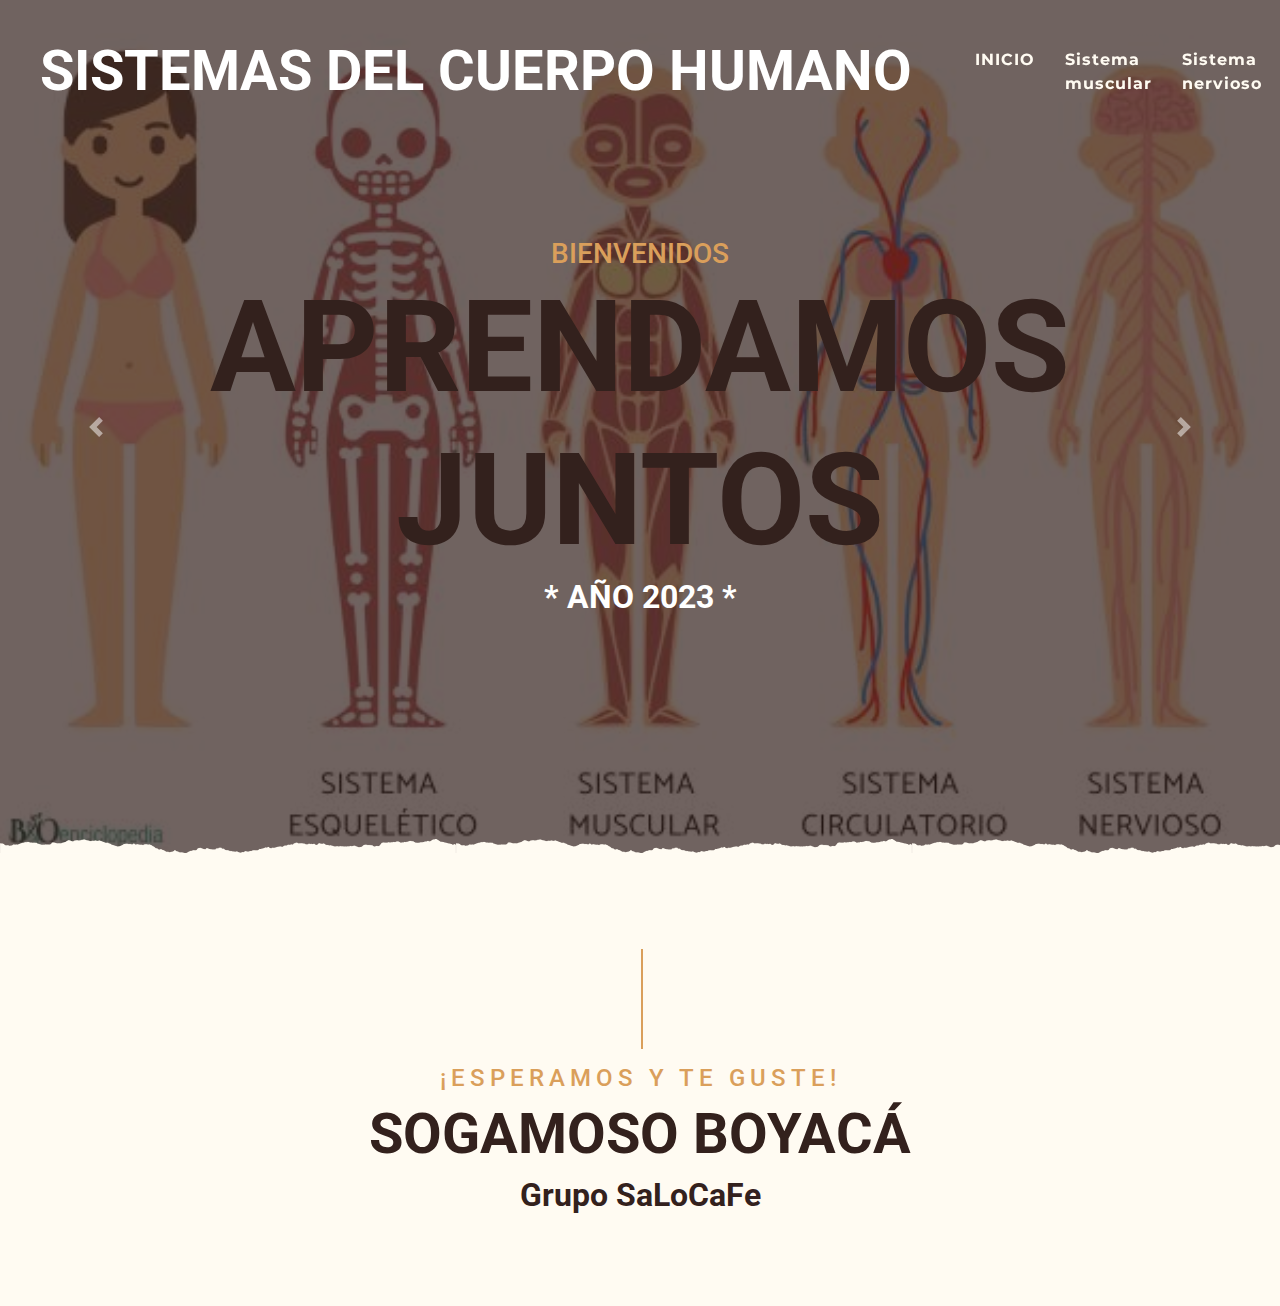
<file: index.html>
<!DOCTYPE html>
<html lang="en">

<head>
    <meta charset="utf-8">
    <title>PROYECTO DE GRADO SALOCAFE</title>
    <meta content="width=device-width, initial-scale=1.0" name="viewport">
    <meta content="Free Website Template" name="keywords">
    <meta content="Free Website Template" name="description">

    <!-- Favicon -->
    <link href="img/favicon.ico" rel="icon">

    <!-- Google Font -->
    <link rel="preconnect" href="https://fonts.gstatic.com">
    <link href="https://fonts.googleapis.com/css2?family=Montserrat:wght@200;400&family=Roboto:wght@400;500;700&display=swap" rel="stylesheet"> 

    <!-- Font Awesome -->
    <link href="https://cdnjs.cloudflare.com/ajax/libs/font-awesome/5.10.0/css/all.min.css" rel="stylesheet">

    <!-- Libraries Stylesheet -->
    <link href="lib/owlcarousel/assets/owl.carousel.min.css" rel="stylesheet">
    <link href="lib/tempusdominus/css/tempusdominus-bootstrap-4.min.css" rel="stylesheet" />

    <!-- Customized Bootstrap Stylesheet -->
    <link href="css/style.min.css" rel="stylesheet">
</head>

<body>
    <!-- Navbar Start -->
    <div class="container-fluid p-0 nav-bar">
        <nav class="navbar navbar-expand-lg bg-none navbar-dark py-3">
            <a href="index.html" class="navbar-brand px-lg-4 m-0">
                <h1 class="m-0 display-4 text-uppercase text-white">SISTEMAS DEL CUERPO HUMANO </h1>
            </a>
            <button type="button" class="navbar-toggler" data-toggle="collapse" data-target="#navbarCollapse">
                <span class="navbar-toggler-icon"></span>
            </button>
            <div class="collapse navbar-collapse justify-content-between" id="navbarCollapse">
                <div class="navbar-nav ml-auto p-4">
                    <a href="index.html" class="nav-item nav-link">INICIO</a>
                    <a href="muscular.html" class="nav-item nav-link">Sistema muscular</a>
                    <a href="nervioso.html" class="nav-item nav-link">Sistema nervioso  </a>
                    <a href="digestivo.html" class="nav-item nav-link ">sistema digestivo</a>
                    <a href="circulatorio.html" class="nav-item nav-link">Sistema circulatorio  </a>
                    <a href="respiratorio.html" class="nav-item nav-link ">sistema respiratorio</a>
                   
                        </div>
                    </div>
                    <a href="integrantes.html" class="nav-item nav-link">Integrantes</a>
                </div>
            </div>
        </nav>
    </div>
    <!-- Navbar End -->

    <!-- Carousel Start -->
    <div class="container-fluid p-0 mb-5">
        <div id="blog-carousel" class="carousel slide overlay-bottom" data-ride="carousel">
            <div class="carousel-inner">
                <div class="carousel-item active">
                    <img class="w-100" src="img/tipos_de_sistemas_del_cuerpo_humano_813_1_600.jpg" alt="Image">
                    <div class="carousel-caption d-flex flex-column align-items-center justify-content-center">
                        <h3 class="text-primary font-weight-medium m-0">BIENVENIDOS </h3>
                                              
                        <h1 class="display-1 text-black m-0">APRENDAMOS JUNTOS </h1>
                        <h2 class="text-white m-0">* AÑO 2023 *</h2>
                    </div>
                </div>
                <div class="carousel-item">
                    <img class="w-100" src="img/SISTEMAS.jpg" alt="Image">
                    <div class="carousel-caption d-flex flex-column align-items-center justify-content-center">
                        <h3 class="text-primary font-weight-medium m-0">BIENVENIDOS </h3>
                        
                        <h1 class="display-1 text-center m-0"> <color: black;> APRENDAMOS JUNTOS     </h1>
                    
                       
                        <h2 class="text-white m-0">* AÑO 2023 *</h2>
                    </div>
                </div>
            </div>
            <a class="carousel-control-prev" href="#blog-carousel" data-slide="prev">
                <span class="carousel-control-prev-icon"></span>
            </a>
            <a class="carousel-control-next" href="#blog-carousel" data-slide="next">
                <span class="carousel-control-next-icon"></span>
            </a>
        </div>
    </div>
    <!-- Carousel End -->


    <!-- About Start -->
    <div class="container-fluid py-5">
        <div class="container">
            <div class="section-title">
                <h4 class="text-primary text-uppercase" style="letter-spacing: 5px;">¡ESPERAMOS Y TE GUSTE!</h4>
                <h1 class="display-4">SOGAMOSO BOYACÁ</h1>
                <h2> Grupo SaLoCaFe</h2>
            </div>
           

</html>
</file>
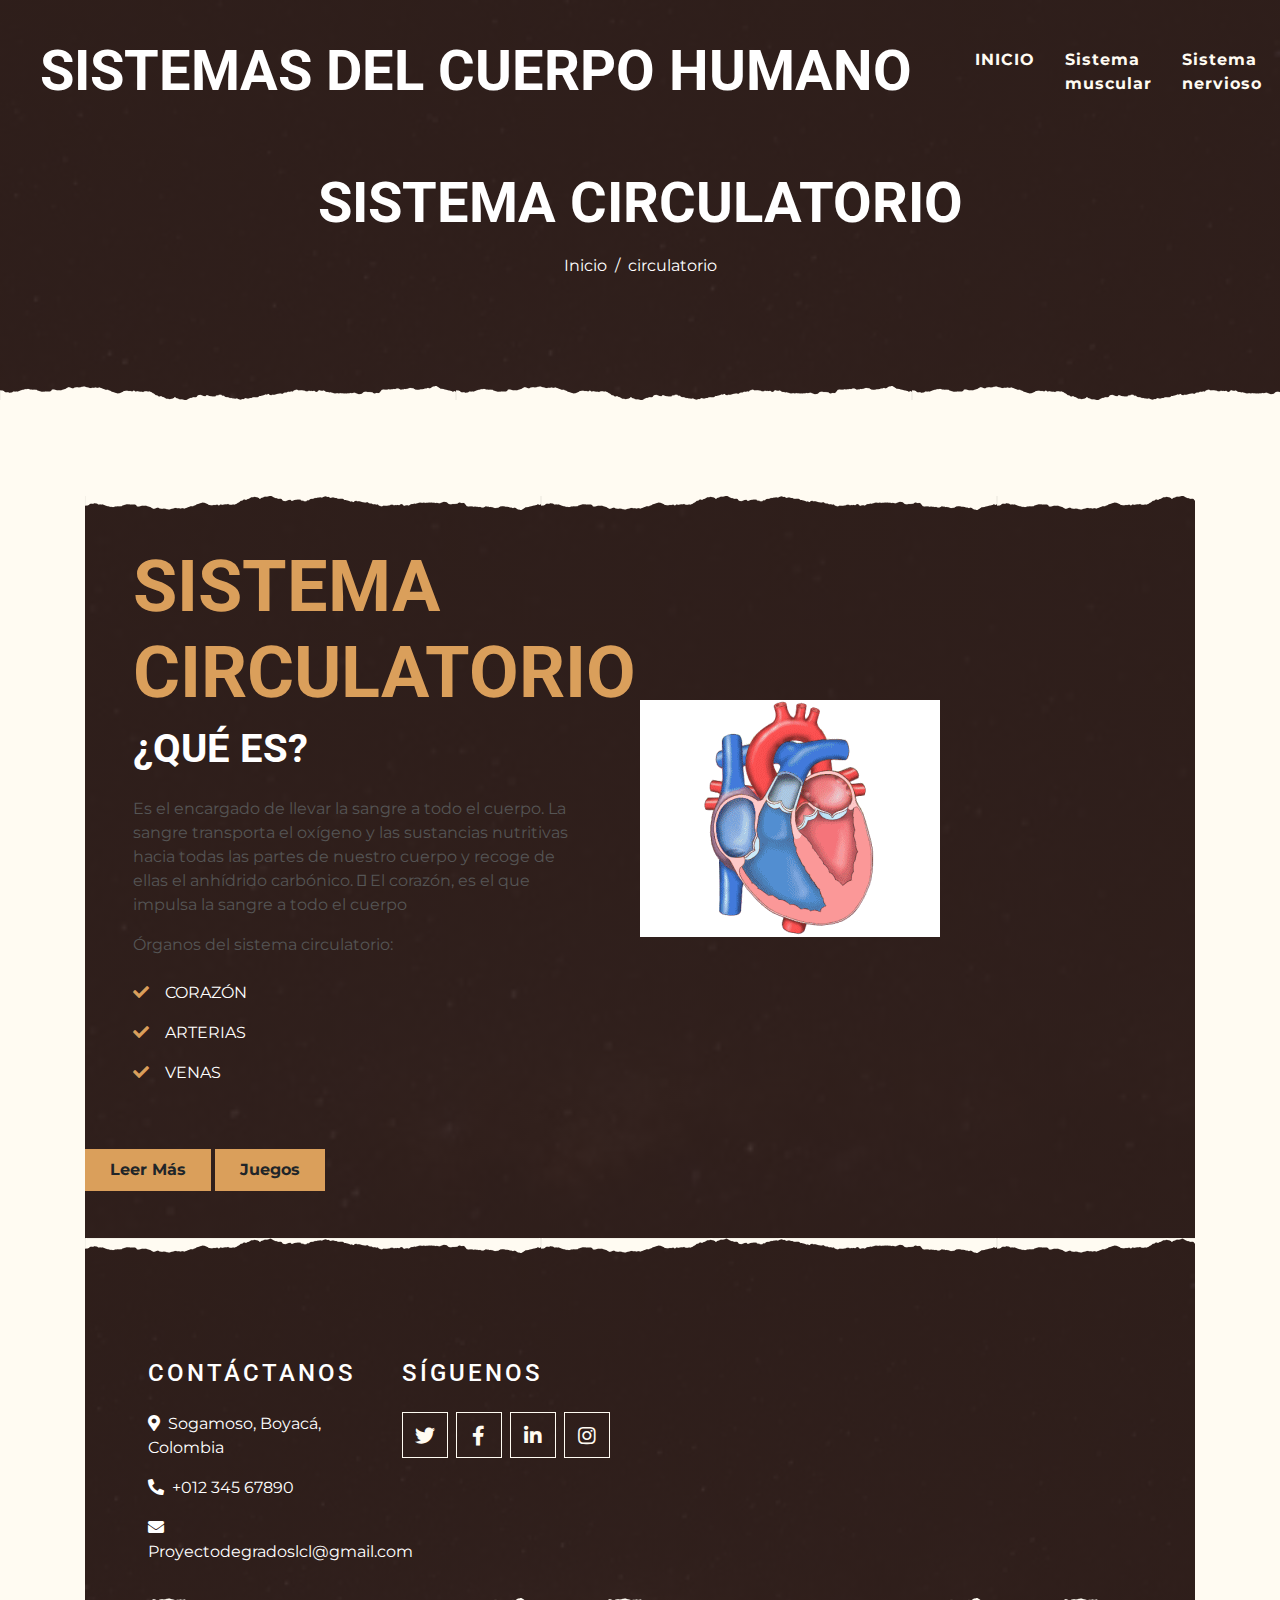
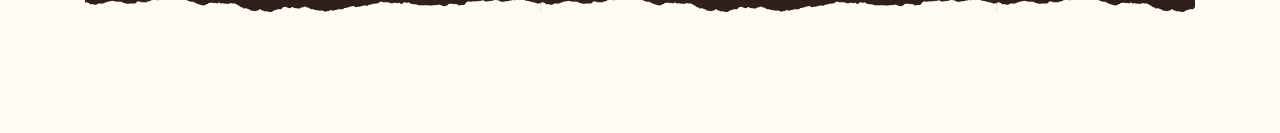
<file: circulatorio.html>
<!DOCTYPE html>
<html lang="en">

<head>
    <meta charset="utf-8">
    <title>proyecto de grado </title>
    <meta content="width=device-width, initial-scale=1.0" name="viewport">
    <meta content="Free Website Template" name="keywords">
    <meta content="Free Website Template" name="description">

    <!-- Favicon -->
    <link href="img/favicon.ico" rel="icon">

    <!-- Google Font -->
    <link rel="preconnect" href="https://fonts.gstatic.com">
    <link href="https://fonts.googleapis.com/css2?family=Montserrat:wght@200;400&family=Roboto:wght@400;500;700&display=swap" rel="stylesheet"> 

    <!-- Font Awesome -->
    <link href="https://cdnjs.cloudflare.com/ajax/libs/font-awesome/5.10.0/css/all.min.css" rel="stylesheet">

    <!-- Libraries Stylesheet -->
    <link href="lib/owlcarousel/assets/owl.carousel.min.css" rel="stylesheet">
    <link href="lib/tempusdominus/css/tempusdominus-bootstrap-4.min.css" rel="stylesheet" />

    <!-- Customized Bootstrap Stylesheet -->
    <link href="css/style.min.css" rel="stylesheet">
</head>

<body>
    <!-- Navbar Start -->
    <div class="container-fluid p-0 nav-bar">
        <nav class="navbar navbar-expand-lg bg-none navbar-dark py-3">
            <a href="index.html" class="navbar-brand px-lg-4 m-0">
                <h1 class="m-0 display-4 text-uppercase text-white">SISTEMAS DEL CUERPO HUMANO</h1>
            </a>
            <button type="button" class="navbar-toggler" data-toggle="collapse" data-target="#navbarCollapse">
                <span class="navbar-toggler-icon"></span>
            </button>
            <div class="collapse navbar-collapse justify-content-between" id="navbarCollapse">
                <div class="navbar-nav ml-auto p-4">
                    <a href="index.html" class="nav-item nav-link">INICIO</a>
                    <a href="muscular.html" class="nav-item nav-link">Sistema muscular</a>
                    <a href="nervioso.html" class="nav-item nav-link">Sistema nervioso  </a>
                    <a href="digestivo.html" class="nav-item nav-link ">sistema digestivo</a>
                    <a href="circulatorio.html" class="nav-item nav-link">Sistema circulatorio  </a>
                    <a href="respiratorio.html" class="nav-item nav-link ">sistema respiratorio</a>
                   
                        </div>
                    </div>
                    <a href="integrantes.html" class="nav-item nav-link">Integrantes</a>
                </div>
            </div>
        </nav>
    </div>
    <!-- Navbar End -->


    <!-- Page Header Start -->
    <div class="container-fluid page-header mb-5 position-relative overlay-bottom">
        <div class="d-flex flex-column align-items-center justify-content-center pt-0 pt-lg-5" style="min-height: 400px">
            <h1 class="display-4 mb-3 mt-0 mt-lg-5 text-white text-uppercase">SISTEMA CIRCULATORIO</h1>
            <div class="d-inline-flex mb-lg-5">
                <p class="m-0 text-white"><a class="text-white" href="">Inicio</a></p>
                <p class="m-0 text-white px-2">/</p>
                <p class="m-0 text-white">circulatorio</p>
            </div>
        </div>
    </div>
    <!-- Page Header End -->


    <!-- Reservation Start -->
    <div class="container-fluid py-5">
        <div class="container">
            <div class="reservation position-relative overlay-top overlay-bottom">
                <div class="row align-items-center">
                    <div class="col-lg-6 my-5 my-lg-0">
                        <div class="p-5">
                            <div class="mb-4">
                                <h1 class="display-3 text-primary">SISTEMA CIRCULATORIO</h1>
                                <h1 class="text-white">¿QUÉ ES?</h1>
                            </div>
                            <p> Es el encargado de llevar la sangre a todo el cuerpo. La sangre transporta el oxígeno y las sustancias nutritivas hacia todas las partes de nuestro cuerpo y recoge de ellas el anhídrido carbónico.  El corazón, es el que impulsa la sangre a todo el cuerpo </p>
                            <p>Órganos del sistema circulatorio:</p>
                            <ul class="list-inline text-white m-0">
                                <li class="py-2"><i class="fa fa-check text-primary mr-3"></i>CORAZÓN</li>
                                <li class="py-2"><i class="fa fa-check text-primary mr-3"></i>ARTERIAS</li>
                                <li class="py-2"><i class="fa fa-check text-primary mr-3"></i>VENAS </li>
                            </ul>
                        </div>
                    </div>
                  
                        <img class="position-relative w-110 h-100 " src="Caren imagenes/circulatorio.gif" style="object-fit: cover;">
                    </div>
                    <a href="https://view.genial.ly/6514d01039878e00116658d9/presentation-sistemas-cuerpo-humano" class="btn btn-primary font-weight-bold py-2 px-4 mt-2">Leer Más</a>
                    <a href="https://wordwall.net/es/resource/60764090" class="btn btn-primary font-weight-bold py-2 px-4 mt-2">Juegos</a>

    <!-- Template Javascript -->
    <script src="js/main.js"></script>
    <div class="container-fluid footer text-white mt-5 pt-5 px-0 position-relative overlay-top">
        <div class="row mx-0 pt-5 px-sm-3 px-lg-5 mt-4">
            <div class="col-lg-3 col-md-6 mb-5">
                <h4 class="text-white text-uppercase mb-4" style="letter-spacing: 3px;">CONTÁCTANOS</h4>
                <p><i class="fa fa-map-marker-alt mr-2"></i>Sogamoso, Boyacá, Colombia</p>
                <p><i class="fa fa-phone-alt mr-2"></i>+012 345 67890</p>
                <p class="m-0"><i class="fa fa-envelope mr-2"></i>Proyectodegradoslcl@gmail.com</p>
            </div>
            <div class="col-lg-3 col-md-6 mb-5">
                <h4 class="text-white text-uppercase mb-4" style="letter-spacing: 3px;">SÍGUENOS</h4>
                <div class="d-flex justify-content-start">
                    <a class="btn btn-lg btn-outline-light btn-lg-square mr-2" href="#"><i class="fab fa-twitter"></i></a>
                    <a class="btn btn-lg btn-outline-light btn-lg-square mr-2" href="#"><i class="fab fa-facebook-f"></i></a>
                    <a class="btn btn-lg btn-outline-light btn-lg-square mr-2" href="#"><i class="fab fa-linkedin-in"></i></a>
                    <a class="btn btn-lg btn-outline-light btn-lg-square" href="#"><i class="fab fa-instagram"></i></a>
                </div>
            </div>
            
                </div>
            </div>
           
                    </div>
                </div>
            </div>
        </div>
        <div class="container-fluid text-center text-white border-top mt-4 py-4 px-sm-3 px-md-5" style="border-color: rgba(256, 256, 256, .1) !important;">
        </div>
    </div>
    <!-- Footer End -->
<!-- Back to Top -->
    <a href="#" class="btn btn-lg btn-primary btn-lg-square back-to-top"><i class="fa fa-angle-double-up"></i></a>


    <!-- JavaScript Libraries -->
    <script src="https://code.jquery.com/jquery-3.4.1.min.js"></script>
    <script src="https://stackpath.bootstrapcdn.com/bootstrap/4.4.1/js/bootstrap.bundle.min.js"></script>
    <script src="lib/easing/easing.min.js"></script>
    <script src="lib/waypoints/waypoints.min.js"></script>
    <script src="lib/owlcarousel/owl.carousel.min.js"></script>
    <script src="lib/tempusdominus/js/moment.min.js"></script>
    <script src="lib/tempusdominus/js/moment-timezone.min.js"></script>
    <script src="lib/tempusdominus/js/tempusdominus-bootstrap-4.min.js"></script>

    <!-- Contact Javascript File -->
    <script src="mail/jqBootstrapValidation.min.js"></script>
    <script src="mail/contact.js"></script>

    <!-- Template Javascript -->
    <script src="js/main.js"></script>


</body>

</html>
</file>
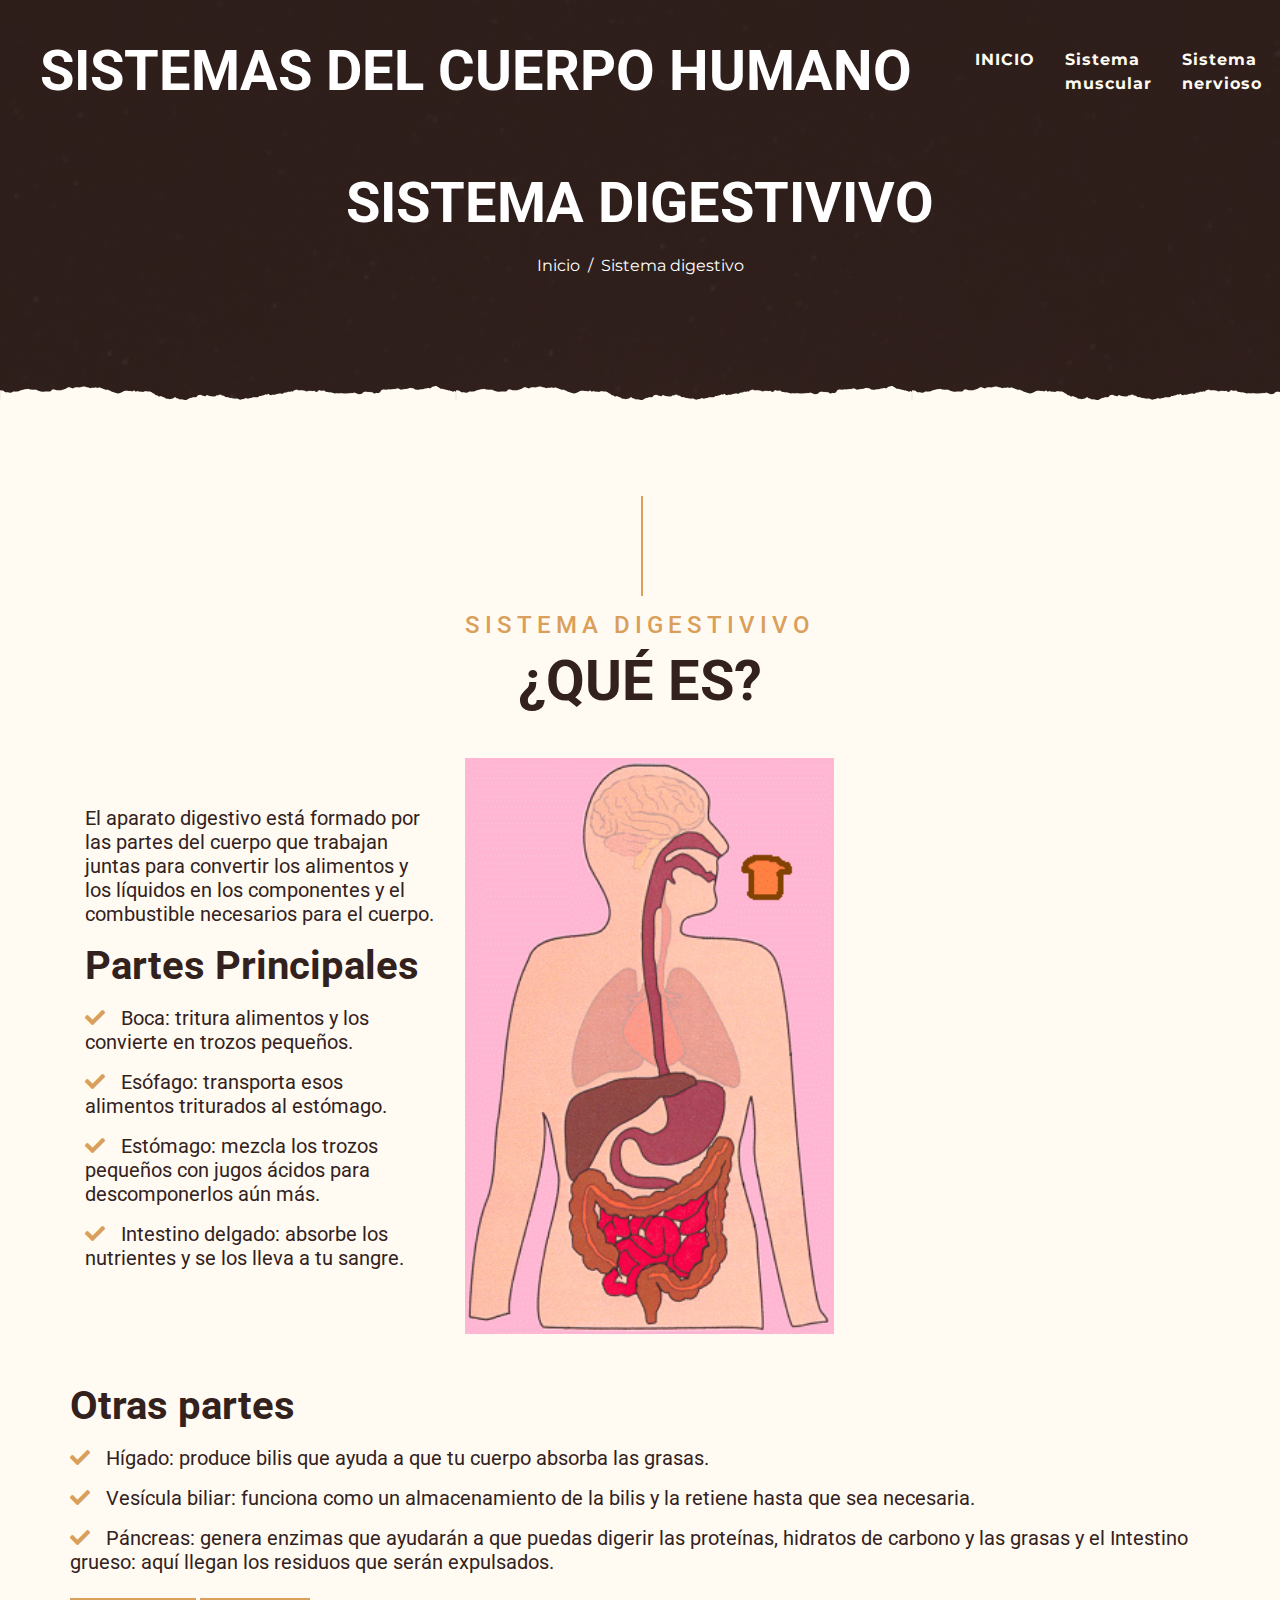
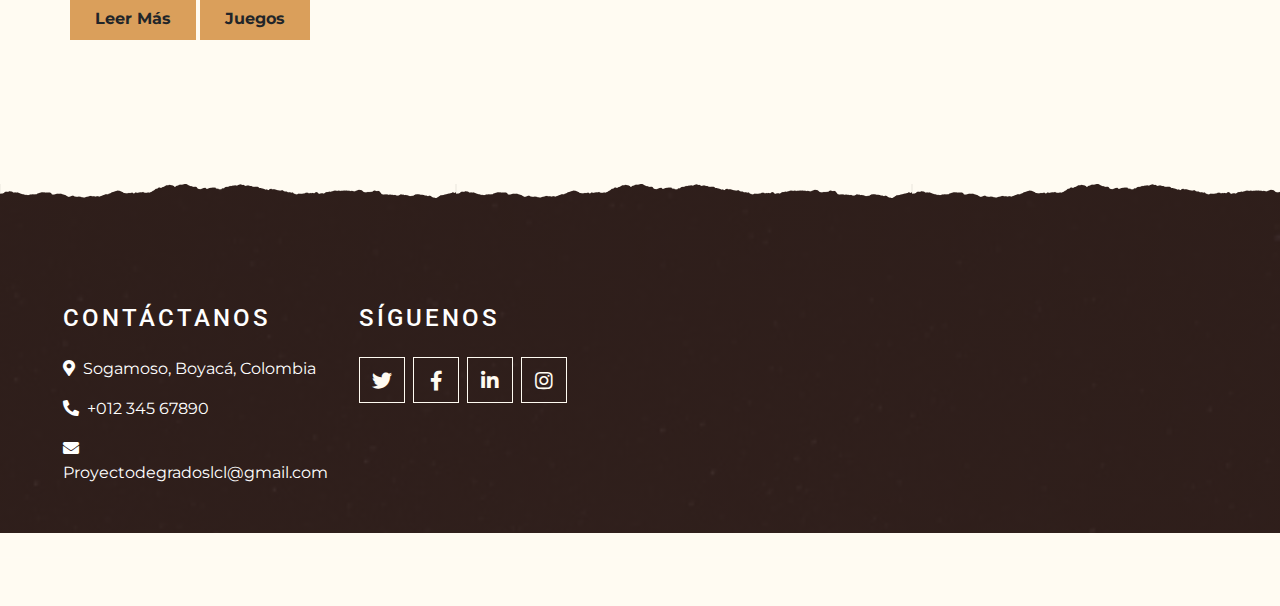
<file: digestivo.html>
<!DOCTYPE html>
<html lang="en">

<head>
    <meta charset="utf-8">
    <title>PROYECTO DE GRADO SALOCAFE</title>
    <meta content="width=device-width, initial-scale=1.0" name="viewport">
    <meta content="Free Website Template" name="keywords">
    <meta content="Free Website Template" name="description">

    <!-- Favicon -->
    <link href="img/favicon.ico" rel="icon">

    <!-- Google Font -->
    <link rel="preconnect" href="https://fonts.gstatic.com">
    <link href="https://fonts.googleapis.com/css2?family=Montserrat:wght@200;400&family=Roboto:wght@400;500;700&display=swap" rel="stylesheet"> 

    <!-- Font Awesome -->
    <link href="https://cdnjs.cloudflare.com/ajax/libs/font-awesome/5.10.0/css/all.min.css" rel="stylesheet">

    <!-- Libraries Stylesheet -->
    <link href="lib/owlcarousel/assets/owl.carousel.min.css" rel="stylesheet">
    <link href="lib/tempusdominus/css/tempusdominus-bootstrap-4.min.css" rel="stylesheet" />

    <!-- Customized Bootstrap Stylesheet -->
    <link href="css/style.min.css" rel="stylesheet">
</head>

<body>
    <!-- Navbar Start -->
    <div class="container-fluid p-0 nav-bar">
        <nav class="navbar navbar-expand-lg bg-none navbar-dark py-3">
            <a href="index.html" class="navbar-brand px-lg-4 m-0">
                <h1 class="m-0 display-4 text-uppercase text-white">SISTEMAS DEL CUERPO HUMANO</h1>
            </a>
            <button type="button" class="navbar-toggler" data-toggle="collapse" data-target="#navbarCollapse">
                <span class="navbar-toggler-icon"></span>
            </button>
            <div class="collapse navbar-collapse justify-content-between" id="navbarCollapse">
                <div class="navbar-nav ml-auto p-4">
                    <a href="index.html" class="nav-item nav-link">INICIO</a>
                    <a href="muscular.html" class="nav-item nav-link">Sistema muscular</a>
                    <a href="nervioso.html" class="nav-item nav-link">Sistema nervioso  </a>
                    <a href="digestivo.html" class="nav-item nav-link active">sistema digestivo</a>
                    <a href="circulatorio.html" class="nav-item nav-link">Sistema circulatorio  </a>
                    <a href="respiratorio.html" class="nav-item nav-link active">sistema respiratorio</a>
                   
                        </div>
                    </div>
                    <a href="integrantes.html" class="nav-item nav-link">Integrantes</a>
                </div>
            </div>
        </nav>
    </div>
    <!-- Navbar End -->


    <!-- Page Header Start -->
    <div class="container-fluid page-header mb-5 position-relative overlay-bottom">
        <div class="d-flex flex-column align-items-center justify-content-center pt-0 pt-lg-5" style="min-height: 400px">
            <h1 class="display-4 mb-3 mt-0 mt-lg-5 text-white text-uppercase">SISTEMA DIGESTIVIVO</h1>
            <div class="d-inline-flex mb-lg-5">
                <p class="m-0 text-white"><a class="text-white" href="">Inicio</a></p>
                <p class="m-0 text-white px-2">/</p>
                <p class="m-0 text-white">Sistema digestivo</p>
            </div>
        </div>
    </div>
    <!-- Page Header End -->


    <!-- Testimonial Start -->
    <div class="container-fluid py-5">
        <div class="container">
            <div class="section-title">
                <h4 class="text-primary text-uppercase" style="letter-spacing: 5px;">SISTEMA DIGESTIVIVO</h4>
                <h1 class="display-4">¿QUÉ ES?</h1>
            </div>
            <div class="row">
                <div class="col-lg-4 py-0 py-lg-5">
                    
                    <h5 class="mb-3">El aparato digestivo está formado por las partes del cuerpo que trabajan juntas para convertir los alimentos y los líquidos en los componentes y el combustible necesarios para el cuerpo.</h5>
                        <h1 class="mb-3">Partes Principales</h1>
                        <h5 class="mb-3"><i class="fa fa-check text-primary mr-3"></i>Boca: tritura alimentos y los convierte en trozos pequeños.</h5>
                        <h5 class="mb-3"><i class="fa fa-check text-primary mr-3"></i>Esófago: transporta esos alimentos triturados al estómago.</h5>
                        <h5 class="mb-3"><i class="fa fa-check text-primary mr-3"></i>Estómago: mezcla los trozos pequeños con jugos ácidos para descomponerlos aún más.</h5>
                            <h5 class="mb-3"><i class="fa fa-check text-primary mr-3"></i>Intestino delgado: absorbe los nutrientes y se los lleva a tu sangre.</h5>
                        </div>
                        <div class="col-lg-4 py-5 py-lg-0" style="min-height: 500px;">
                            <div class="position-relative h-100">
                                <img class="position-absolute w-110 h-100" src="Caren imagenes/DIGESTIVIVO.png" style="object-fit: cover;">
                            </div>
                        </div>
                        <div class="col-lg-20 py-0 py-lg-5">
                
                    <h1 class="mb-3">Otras partes </h1>
                     <h5 class="mb-3"><i class="fa fa-check text-primary mr-3"></i>Hígado: produce bilis que ayuda a que tu cuerpo absorba las grasas.</h5>
                    <h5 class="mb-3"><i class="fa fa-check text-primary mr-3"></i>Vesícula biliar: funciona como un almacenamiento de la bilis y la retiene hasta que sea necesaria.
                       </h5>
                        <h5 class="mb-3"><i class="fa fa-check text-primary mr-3"></i>Páncreas: genera enzimas que ayudarán a que puedas digerir las proteínas, hidratos de carbono y las grasas y el

                            Intestino grueso: aquí llegan los residuos que serán expulsados.
                           </h5>
                    <a href="https://view.genial.ly/6514d01039878e00116658d9/presentation-sistemas-cuerpo-humano" class="btn btn-primary font-weight-bold py-2 px-4 mt-2">Leer Más</a>
                    <a href="https://wordwall.net/es/resource/60764090" class="btn btn-primary font-weight-bold py-2 px-4 mt-2">Juegos</a>
                </div>
            </div>
        </div>
            
                    
                       
                          
    </div>
    <!-- Testimonial End -->


    <!-- Footer Start -->
    <div class="container-fluid footer text-white mt-5 pt-5 px-0 position-relative overlay-top">
        <div class="row mx-0 pt-5 px-sm-3 px-lg-5 mt-4">
            <div class="col-lg-3 col-md-6 mb-5">
                <h4 class="text-white text-uppercase mb-4" style="letter-spacing: 3px;">CONTÁCTANOS</h4>
                <p><i class="fa fa-map-marker-alt mr-2"></i>Sogamoso, Boyacá, Colombia</p>
                <p><i class="fa fa-phone-alt mr-2"></i>+012 345 67890</p>
                <p class="m-0"><i class="fa fa-envelope mr-2"></i>Proyectodegradoslcl@gmail.com</p>
            </div>
            <div class="col-lg-3 col-md-6 mb-5">
                <h4 class="text-white text-uppercase mb-4" style="letter-spacing: 3px;">SÍGUENOS</h4>
                <div class="d-flex justify-content-start">
                    <a class="btn btn-lg btn-outline-light btn-lg-square mr-2" href="#"><i class="fab fa-twitter"></i></a>
                    <a class="btn btn-lg btn-outline-light btn-lg-square mr-2" href="#"><i class="fab fa-facebook-f"></i></a>
                    <a class="btn btn-lg btn-outline-light btn-lg-square mr-2" href="#"><i class="fab fa-linkedin-in"></i></a>
                    <a class="btn btn-lg btn-outline-light btn-lg-square" href="#"><i class="fab fa-instagram"></i></a>
                </div>
            </div>
            
                </div>
            </div>
           
                    </div>
                </div>
            </div>
        </div>
        <div class="container-fluid text-center text-white border-top mt-4 py-4 px-sm-3 px-md-5" style="border-color: rgba(256, 256, 256, .1) !important;">
        </div>
    </div>
    <!-- Footer End -->
<!-- Back to Top -->
    <a href="#" class="btn btn-lg btn-primary btn-lg-square back-to-top"><i class="fa fa-angle-double-up"></i></a>


    <!-- JavaScript Libraries -->
    <script src="https://code.jquery.com/jquery-3.4.1.min.js"></script>
    <script src="https://stackpath.bootstrapcdn.com/bootstrap/4.4.1/js/bootstrap.bundle.min.js"></script>
    <script src="lib/easing/easing.min.js"></script>
    <script src="lib/waypoints/waypoints.min.js"></script>
    <script src="lib/owlcarousel/owl.carousel.min.js"></script>
    <script src="lib/tempusdominus/js/moment.min.js"></script>
    <script src="lib/tempusdominus/js/moment-timezone.min.js"></script>
    <script src="lib/tempusdominus/js/tempusdominus-bootstrap-4.min.js"></script>

    <!-- Contact Javascript File -->
    <script src="mail/jqBootstrapValidation.min.js"></script>
    <script src="mail/contact.js"></script>

    <!-- Template Javascript -->
    <script src="js/main.js"></script>
</body>

</html>
</file>
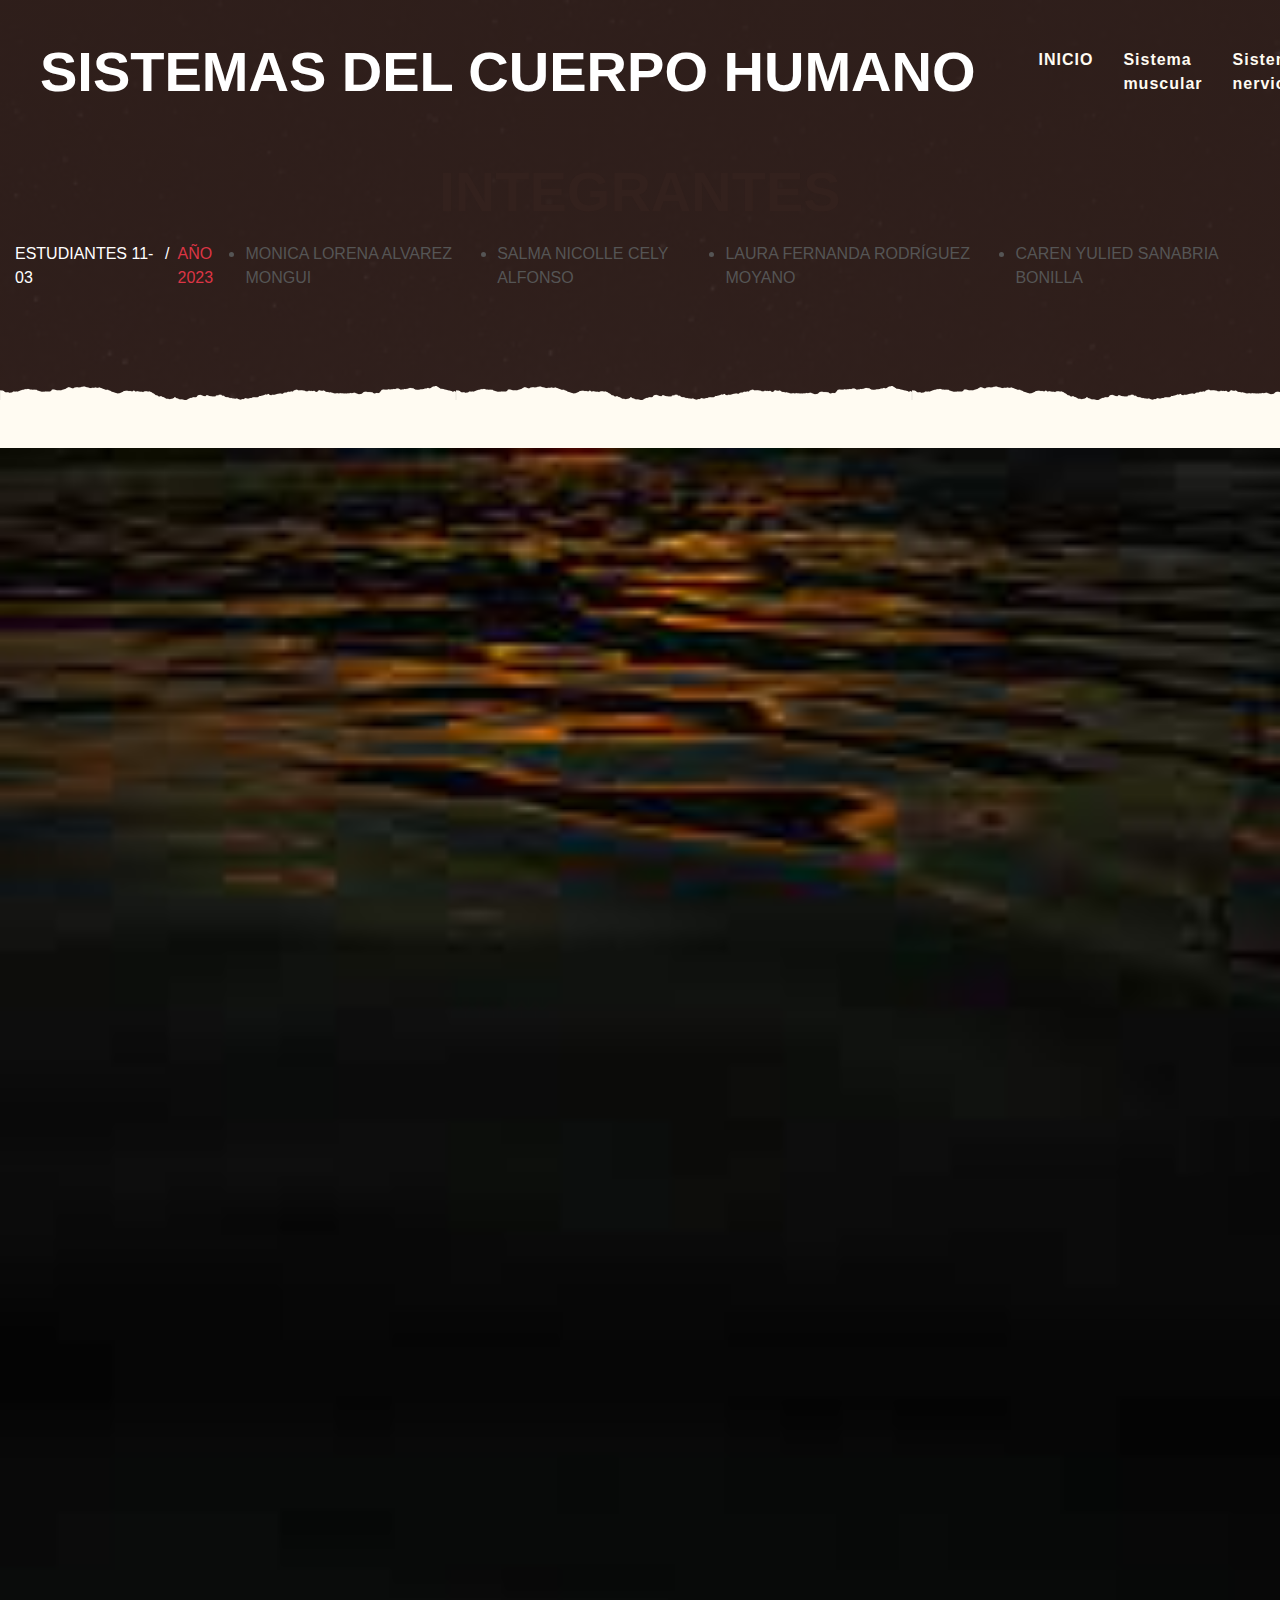
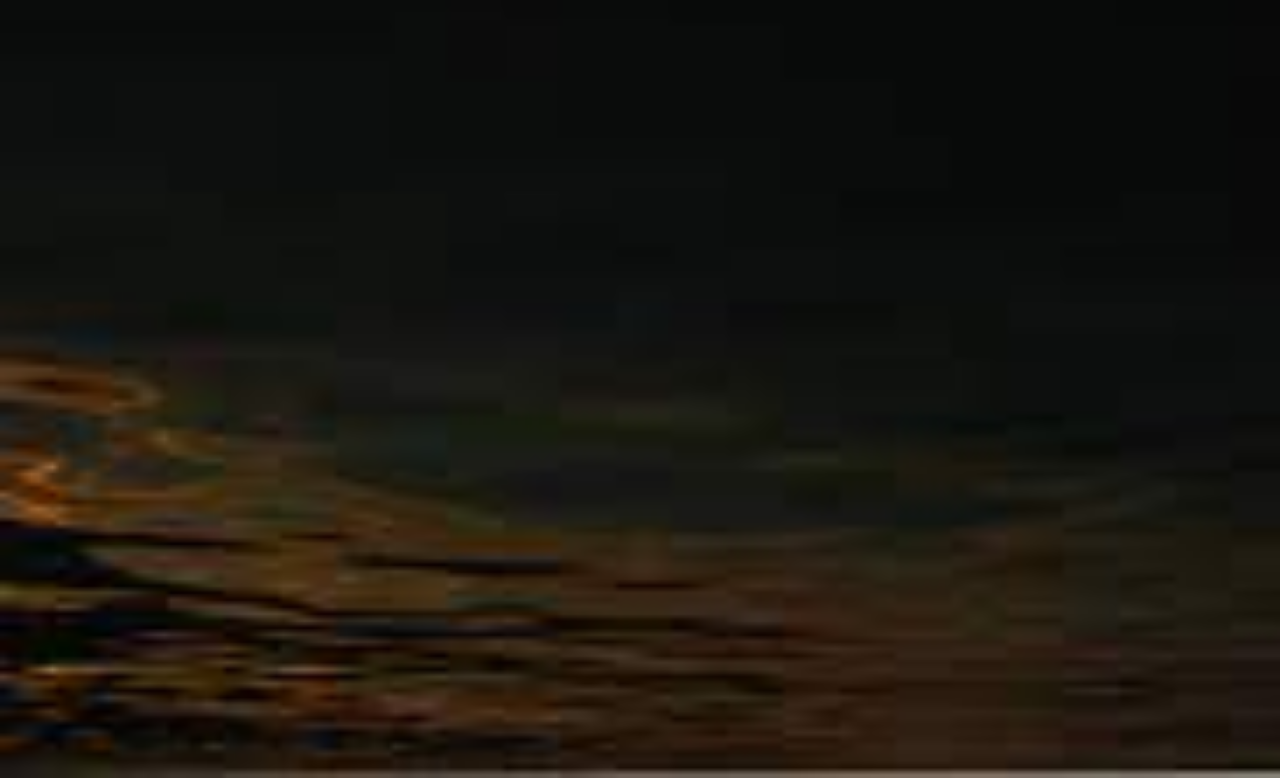
<file: integrantes.html>
<!DOCTYPE html>
<html lang="en">

<head>
    <meta charset="utf-8">
    <title>PROYECTO DE GRADO SALOCAFE</title>
    <meta content="width=device-width, initial-scale=1.0" name="viewport">
    <meta content="Free Website Template" name="keywords">
    <meta content="Free Website Template" name="description">

   

  
   
    <!-- Font Awesome -->
    <link href="https://cdnjs.cloudflare.com/ajax/libs/font-awesome/5.10.0/css/all.min.css" rel="stylesheet">

    <!-- Libraries Stylesheet -->
    <link href="lib/owlcarousel/assets/owl.carousel.min.css" rel="stylesheet">
    <link href="lib/tempusdominus/css/tempusdominus-bootstrap-4.min.css" rel="stylesheet" />

    <!-- Customized Bootstrap Stylesheet -->
    <link href="css/style.min.css" rel="stylesheet">
</head>

<body>
    <!-- Navbar Start -->
    <div class="container-fluid p-0 nav-bar">
        <nav class="navbar navbar-expand-lg bg-none navbar-dark py-3">
            <a href="index.html" class="navbar-brand px-lg-4 m-0">
                <h1 class="m-0 display-4 text-uppercase text-white">SISTEMAS DEL CUERPO HUMANO</h1>
            </a>
            <button type="button" class="navbar-toggler" data-toggle="collapse" data-target="#navbarCollapse">
                <span class="navbar-toggler-icon"></span>
            </button>
            <div class="collapse navbar-collapse justify-content-between" id="navbarCollapse">
                <div class="navbar-nav ml-auto p-4">
                    <a href="index.html" class="nav-item nav-link">INICIO</a>
                    <a href="muscular.html" class="nav-item nav-link">Sistema muscular</a>
                    <a href="nervioso.html" class="nav-item nav-link">Sistema nervioso  </a>
                    <a href="digestivo.html" class="nav-item nav-link ">sistema digestivo</a>
                    <a href="circulatorio.html" class="nav-item nav-link">Sistema circulatorio  </a>
                    <a href="respiratorio.html" class="nav-item nav-link ">sistema respiratorio</a>
                   
                        </div>
                    </div>
                    <a href="integrantes.html" class="nav-item nav-link">Integrantes</a>
                </div>
            </div>
        </nav>
    </div>
    <!-- Navbar End -->


    <!-- Page Header Start -->
    <div class="container-fluid page-header mb-5 position-relative overlay-bottom">
        <div class="d-flex flex-column align-items-center justify-content-center pt-0 pt-lg-5" style="min-height: 400px">
            <h1 class="display-4 mb-3 mt-0 mt-lg-5 text-center text-uppercase">INTEGRANTES</h1>
            <div class="d-inline-flex mb-lg-5">
                <p class="m-0 text-white"><a class="text-white" href="">ESTUDIANTES 11-03</a></p>
                <p class="m-0 text-white px-2">/</p>
                <p class="m-0 text-danger">AÑO 2023</p>
                <table>
                <li>MONICA LORENA ALVAREZ MONGUI</li>
                <li>SALMA NICOLLE CELY ALFONSO</li>
                <li>LAURA FERNANDA RODRÍGUEZ MOYANO</li>
                <li>CAREN YULIED SANABRIA BONILLA </li>
            </table>
            </div>
        </div>
    </div>
   
    <img class="w-100" src="img/integrantes.jpg" alt="Image">
   

</html>
</file>
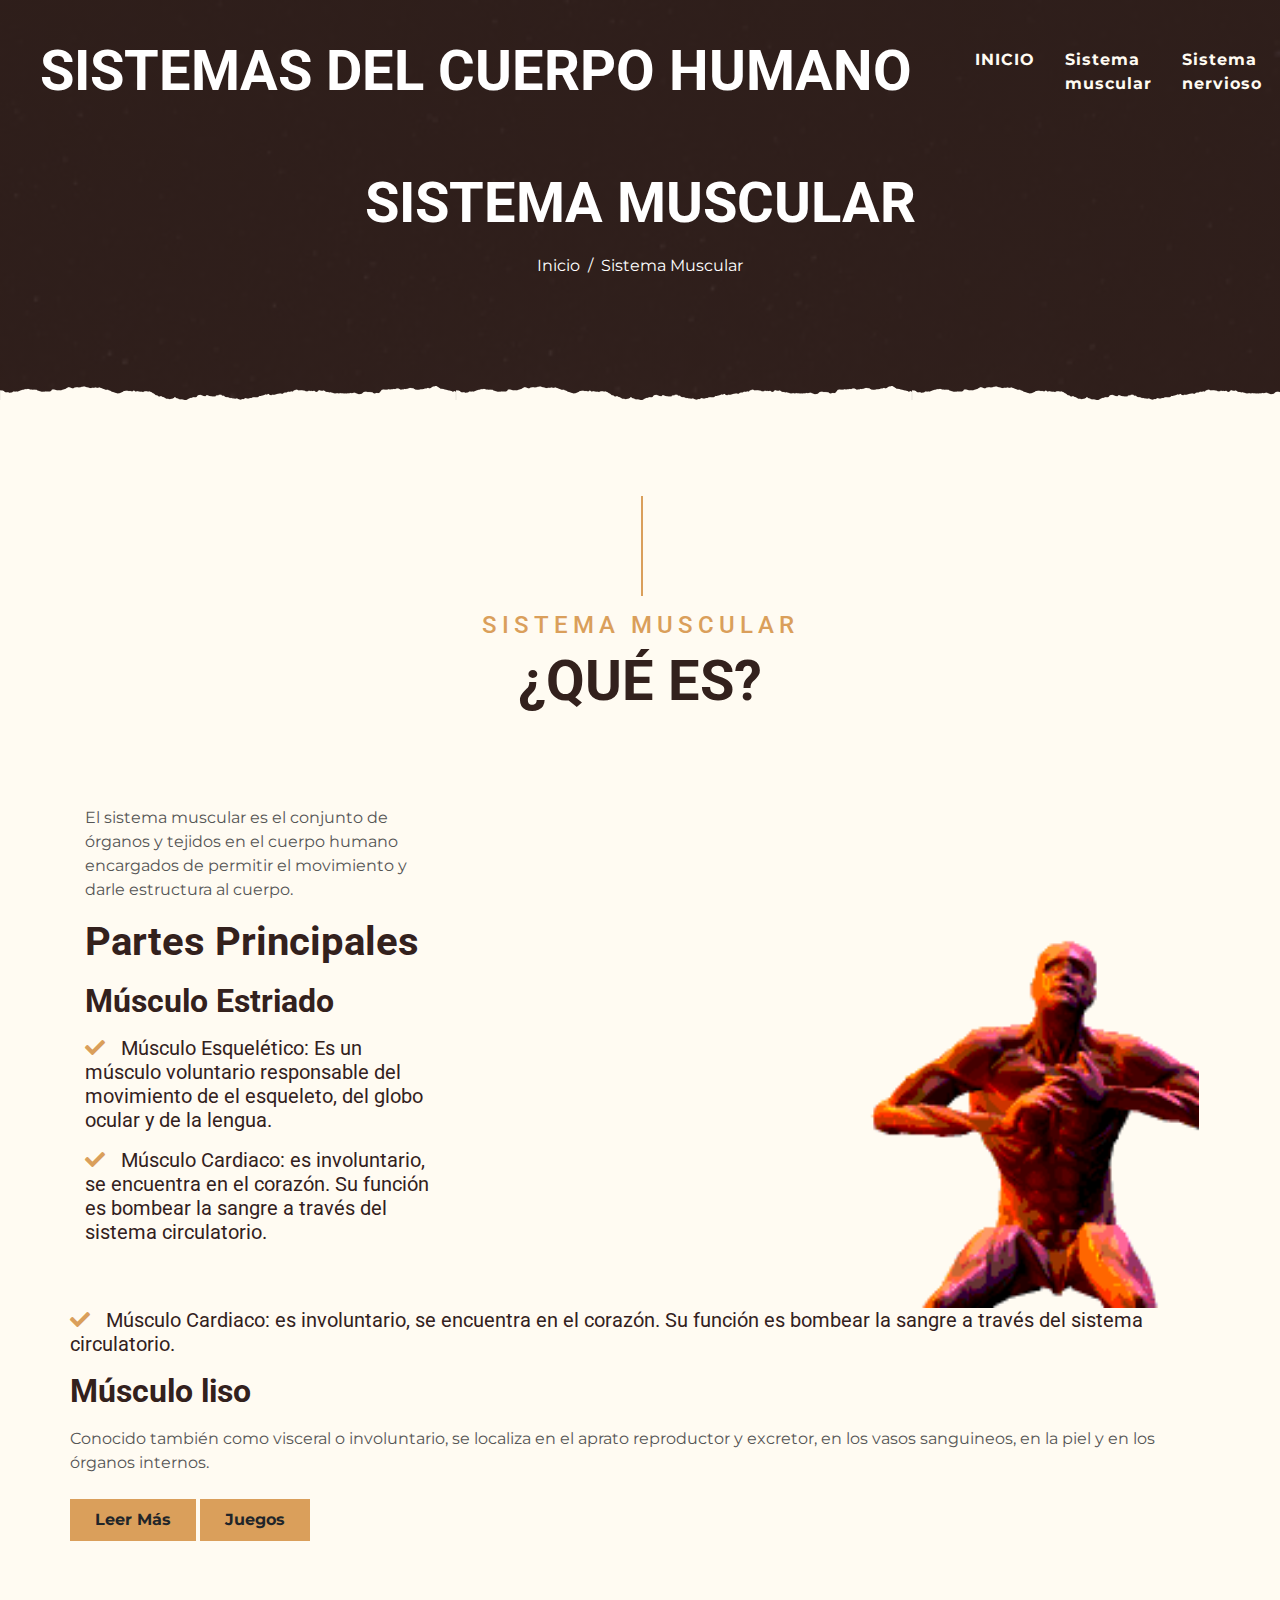
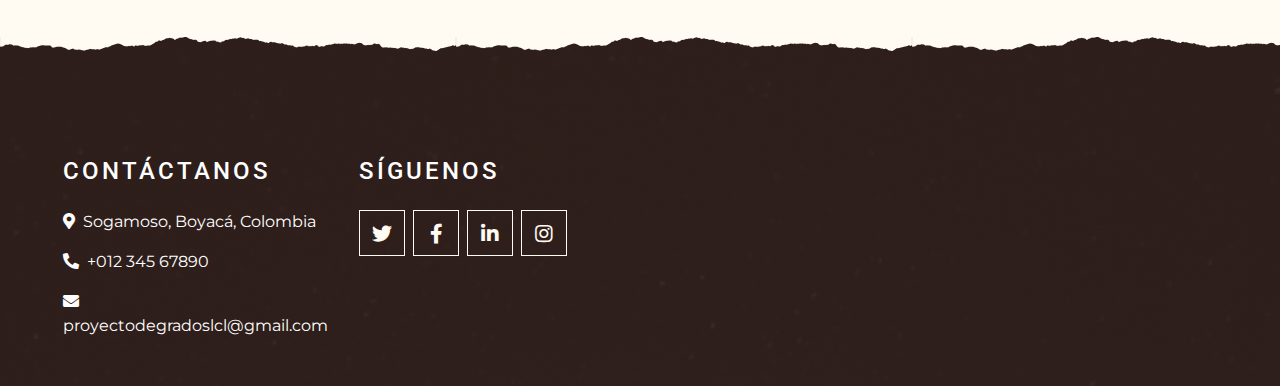
<file: muscular.html>
<!DOCTYPE html>
<html lang="en">

<head>
    <meta charset="utf-8">
    <title>PROYECTO DE GRADO SALOCAFE</title>
    <meta content="width=device-width, initial-scale=1.0" name="viewport">
    <meta content="Free Website Template" name="keywords">
    <meta content="Free Website Template" name="description">

    <!-- Favicon -->
    <link href="img/favicon.ico" rel="icon">

    <!-- Google Font -->
    <link rel="preconnect" href="https://fonts.gstatic.com">
    <link href="https://fonts.googleapis.com/css2?family=Montserrat:wght@200;400&family=Roboto:wght@400;500;700&display=swap" rel="stylesheet"> 

    <!-- Font Awesome -->
    <link href="https://cdnjs.cloudflare.com/ajax/libs/font-awesome/5.10.0/css/all.min.css" rel="stylesheet">

    <!-- Libraries Stylesheet -->
    <link href="lib/owlcarousel/assets/owl.carousel.min.css" rel="stylesheet">
    <link href="lib/tempusdominus/css/tempusdominus-bootstrap-4.min.css" rel="stylesheet" />

    <!-- Customized Bootstrap Stylesheet -->
    <link href="css/style.min.css" rel="stylesheet">
</head>

<body>
    <!-- Navbar Start -->
    <div class="container-fluid p-0 nav-bar">
        <nav class="navbar navbar-expand-lg bg-none navbar-dark py-3">
            <a href="index.html" class="navbar-brand px-lg-4 m-0">
                <h1 class="m-0 display-4 text-uppercase text-white">SISTEMAS DEL CUERPO HUMANO</h1>
            </a>
            <button type="button" class="navbar-toggler" data-toggle="collapse" data-target="#navbarCollapse">
                <span class="navbar-toggler-icon"></span>
            </button>
            <div class="collapse navbar-collapse justify-content-between" id="navbarCollapse">
                <div class="navbar-nav ml-auto p-4">
                    <a href="index.html" class="nav-item nav-link">INICIO</a>
                    <a href="muscular.html" class="nav-item nav-link">Sistema muscular</a>
                    <a href="nervioso.html" class="nav-item nav-link">Sistema nervioso  </a>
                    <a href="digestivo.html" class="nav-item nav-link ">sistema digestivo</a>
                    <a href="circulatorio.html" class="nav-item nav-link ">Sistema circulatorio  </a>
                    <a href="respiratorio.html" class="nav-item nav-link ">sistema respiratorio</a>
                   
                        </div>
                    </div>
                    <a href="integrantes.html" class="nav-item nav-link">Integrantes</a>
                </div>
            </div>
        </nav>
    </div>
    <!-- Navbar End -->


    <!-- Page Header Start -->
    <div class="container-fluid page-header mb-5 position-relative overlay-bottom">
        <div class="d-flex flex-column align-items-center justify-content-center pt-0 pt-lg-5" style="min-height: 400px">
            <h1 class="display-4 mb-3 mt-0 mt-lg-5 text-white text-uppercase">SISTEMA MUSCULAR</h1>
            <div class="d-inline-flex mb-lg-5">
                <p class="m-0 text-white"><a class="text-white" href="">Inicio</a></p>
                <p class="m-0 text-white px-2">/</p>
                <p class="m-0 text-white">Sistema Muscular</p>
            </div>
        </div>
    </div>
    <!-- Page Header End -->


    <!-- About Start -->
    <div class="container-fluid py-5">
        <div class="container">
            <div class="section-title">
                <h4 class="text-primary text-uppercase" style="letter-spacing: 5px;">SISTEMA MUSCULAR</h4>
                <h1 class="display-4">¿QUÉ ES?</h1>
            </div>
            <div class="row">
                <div class="col-lg-4 py-0 py-lg-5">
                    <p>El sistema muscular es el conjunto de órganos y tejidos en el cuerpo humano encargados
                        de permitir el movimiento y darle estructura al cuerpo.</p>
                    <h1 class="mb-3">Partes Principales</h1>
                    <h2 class="mb-3">Músculo Estriado</h5>
                    <h5 class="mb-3"><i class="fa fa-check text-primary mr-3"></i>Músculo Esquelético: Es un músculo voluntario responsable
                    del movimiento de el esqueleto, del globo ocular y de la lengua.</h5>
                    <h5 class="mb-3"><i class="fa fa-check text-primary mr-3"></i>Músculo Cardiaco: es involuntario, se encuentra en el corazón.
                    Su función es bombear la sangre a través del sistema circulatorio.</h5>
                    
                </div>
                <div class="col-lg-4 py-5 py-lg-0" style="min-height: 500px;">
                    <div class="position-relative h-100">
                        <img class="position-absolute w-110 h-100" src="Caren imagenes/muscularr.jpg" style="object-fit: cover;">
                    </div>
                </div>
                <div class="col-lg-20 py-0 py-lg-20">
                    <h5 class="mb-3"><i class="fa fa-check text-primary mr-3"></i>Músculo Cardiaco: es involuntario, se encuentra en el corazón.
                        Su función es bombear la sangre a través del sistema circulatorio.</h5>
                    <h2 class="mb-3">Músculo liso</h5>
                        <p>Conocido también como visceral o involuntario, se localiza en el aprato reproductor y excretor,
                            en los vasos sanguineos, en la piel y en los órganos internos.</p>
                
                    <a href="https://view.genial.ly/6514d01039878e00116658d9/presentation-sistemas-cuerpo-humano" class="btn btn-primary font-weight-bold py-2 px-4 mt-2">Leer Más</a>
                    <a href="https://wordwall.net/es/resource/60766739" class="btn btn-primary font-weight-bold py-2 px-4 mt-2">Juegos</a>
                </div>
            </div>
        </div>
    </div>
    <!-- About End -->


    <!-- Footer Start -->
    <div class="container-fluid footer text-white mt-5 pt-5 px-0 position-relative overlay-top">
        <div class="row mx-0 pt-5 px-sm-3 px-lg-5 mt-4">
            <div class="col-lg-3 col-md-6 mb-5">
                <h4 class="text-white text-uppercase mb-4" style="letter-spacing: 3px;">CONTÁCTANOS</h4>
                <p><i class="fa fa-map-marker-alt mr-2"></i>Sogamoso, Boyacá, Colombia</p>
                <p><i class="fa fa-phone-alt mr-2"></i>+012 345 67890</p>
                <p class="m-0"><i class="fa fa-envelope mr-2"></i>proyectodegradoslcl@gmail.com</p>
            </div>
            <div class="col-lg-3 col-md-6 mb-5">
                <h4 class="text-white text-uppercase mb-4" style="letter-spacing: 3px;">SíGUENOS</h4>
              
                <div class="d-flex justify-content-start">
                    <a class="btn btn-lg btn-outline-light btn-lg-square mr-2" href="#"><i class="fab fa-twitter"></i></a>
                    <a class="btn btn-lg btn-outline-light btn-lg-square mr-2" href="#"><i class="fab fa-facebook-f"></i></a>
                    <a class="btn btn-lg btn-outline-light btn-lg-square mr-2" href="#"><i class="fab fa-linkedin-in"></i></a>
                    <a class="btn btn-lg btn-outline-light btn-lg-square" href="#"><i class="fab fa-instagram"></i></a>
                </div>
            </div>
            
            </div>
            
                    </div>
                </div>
            </div>
        </div>
        
    </div>
    <!-- Footer End -->


    <!-- Back to Top -->
    <a href="#" class="btn btn-lg btn-primary btn-lg-square back-to-top"><i class="fa fa-angle-double-up"></i></a>


    <!-- JavaScript Libraries -->
    <script src="https://code.jquery.com/jquery-3.4.1.min.js"></script>
    <script src="https://stackpath.bootstrapcdn.com/bootstrap/4.4.1/js/bootstrap.bundle.min.js"></script>
    <script src="lib/easing/easing.min.js"></script>
    <script src="lib/waypoints/waypoints.min.js"></script>
    <script src="lib/owlcarousel/owl.carousel.min.js"></script>
    <script src="lib/tempusdominus/js/moment.min.js"></script>
    <script src="lib/tempusdominus/js/moment-timezone.min.js"></script>
    <script src="lib/tempusdominus/js/tempusdominus-bootstrap-4.min.js"></script>

    <!-- Contact Javascript File -->
    <script src="mail/jqBootstrapValidation.min.js"></script>
    <script src="mail/contact.js"></script>

    <!-- Template Javascript -->
    <script src="js/main.js"></script>
</body>

</html>
</file>
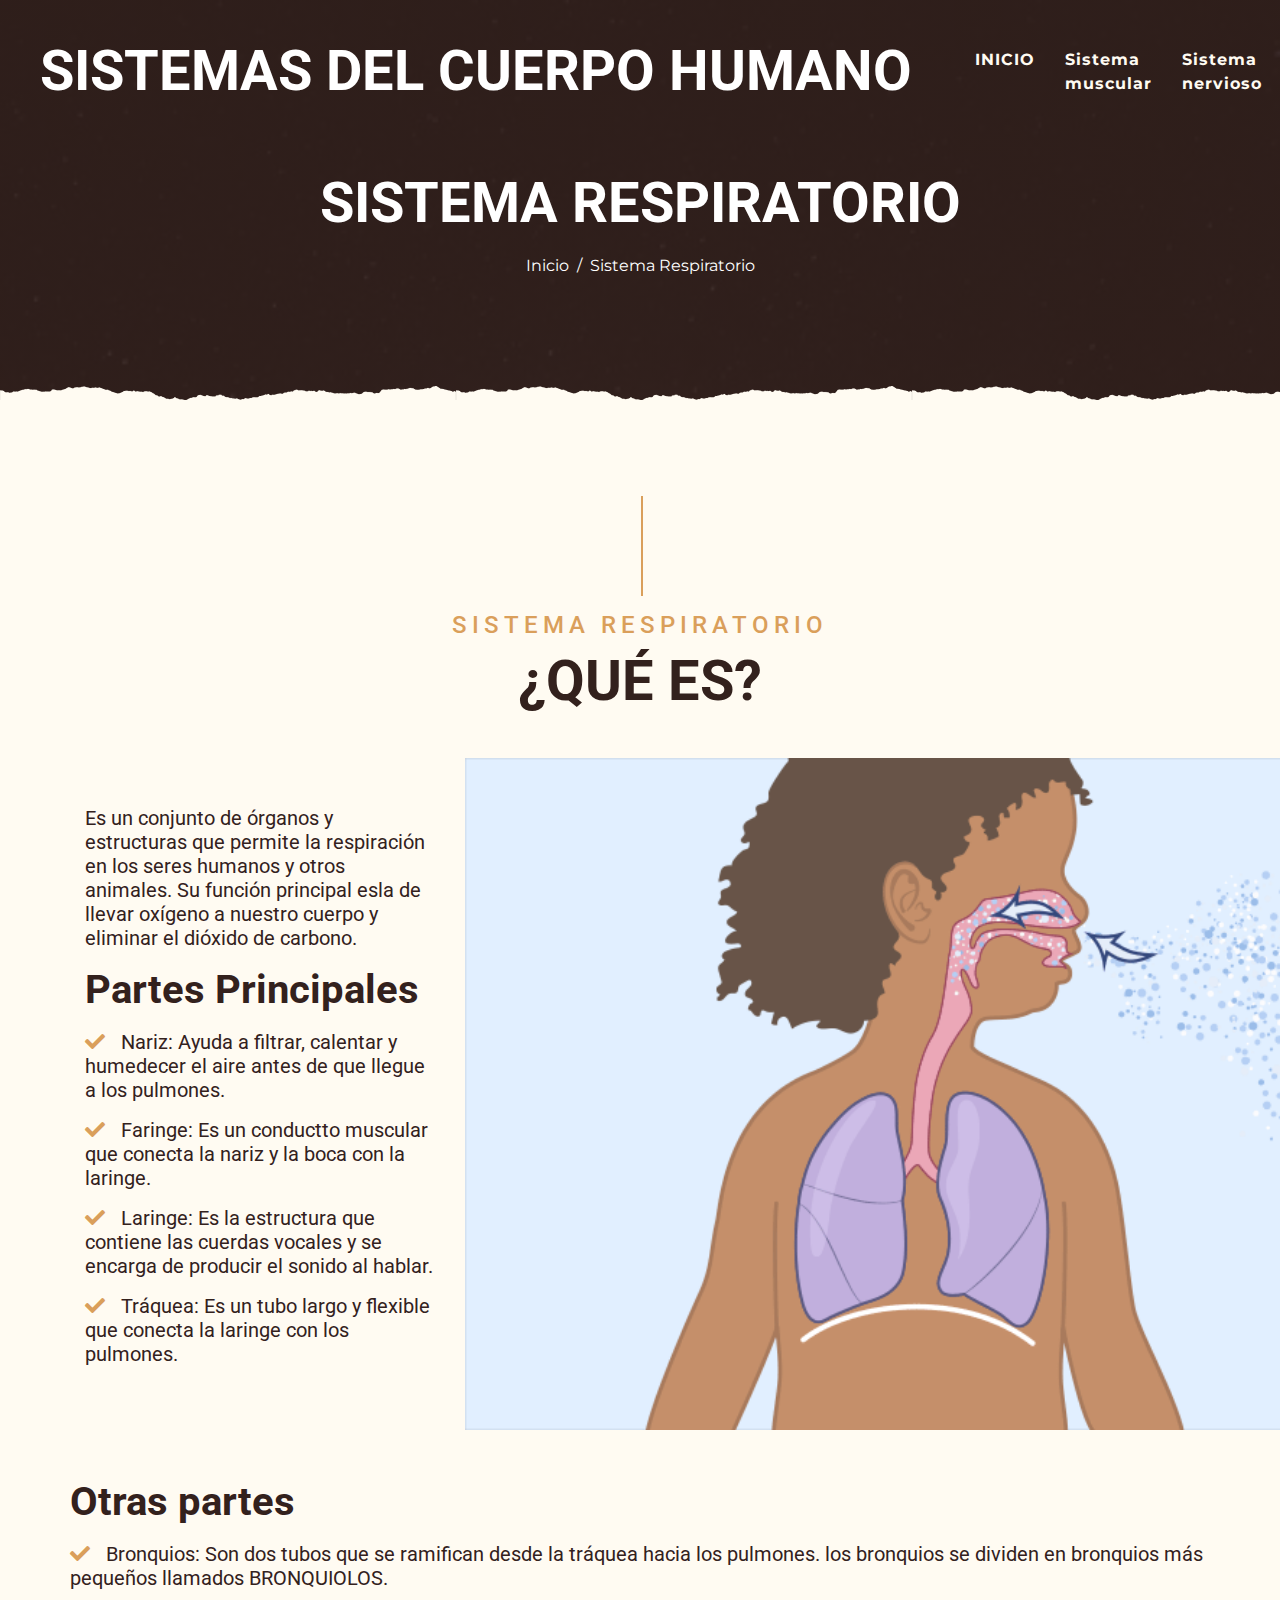
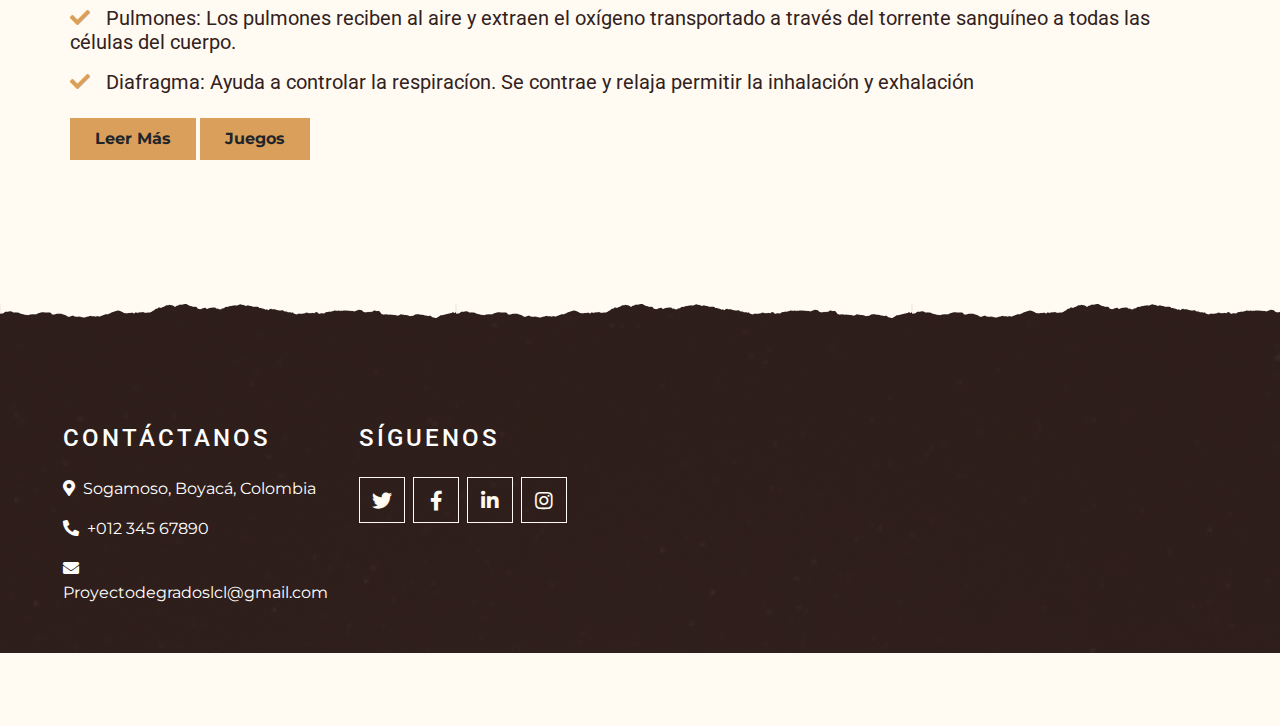
<file: respiratorio.html>
<!DOCTYPE html>
<html lang="en">

<head>
    <meta charset="utf-8">
    <title>PROYECTO DE GRADO SALOCAFE</title>
    <meta content="width=device-width, initial-scale=1.0" name="viewport">
    <meta content="Free Website Template" name="keywords">
    <meta content="Free Website Template" name="description">

    <!-- Favicon -->
    <link href="img/favicon.ico" rel="icon">

    <!-- Google Font -->
    <link rel="preconnect" href="https://fonts.gstatic.com">
    <link href="https://fonts.googleapis.com/css2?family=Montserrat:wght@200;400&family=Roboto:wght@400;500;700&display=swap" rel="stylesheet"> 

    <!-- Font Awesome -->
    <link href="https://cdnjs.cloudflare.com/ajax/libs/font-awesome/5.10.0/css/all.min.css" rel="stylesheet">

    <!-- Libraries Stylesheet -->
    <link href="lib/owlcarousel/assets/owl.carousel.min.css" rel="stylesheet">
    <link href="lib/tempusdominus/css/tempusdominus-bootstrap-4.min.css" rel="stylesheet" />

    <!-- Customized Bootstrap Stylesheet -->
    <link href="css/style.min.css" rel="stylesheet">
</head>

<body>
    <!-- Navbar Start -->
    <div class="container-fluid p-0 nav-bar">
        <nav class="navbar navbar-expand-lg bg-none navbar-dark py-3">
            <a href="index.html" class="navbar-brand px-lg-4 m-0">
                <h1 class="m-0 display-4 text-uppercase text-white">SISTEMAS DEL CUERPO HUMANO</h1>
            </a>
            <button type="button" class="navbar-toggler" data-toggle="collapse" data-target="#navbarCollapse">
                <span class="navbar-toggler-icon"></span>
            </button>
            <div class="collapse navbar-collapse justify-content-between" id="navbarCollapse">
                <div class="navbar-nav ml-auto p-4">
                    <a href="index.html" class="nav-item nav-link">INICIO</a>
                    <a href="muscular.html" class="nav-item nav-link">Sistema muscular</a>
                    <a href="nervioso.html" class="nav-item nav-link">Sistema nervioso  </a>
                    <a href="digestivo.html" class="nav-item nav-link active">sistema digestivo</a>
                    <a href="circulatorio.html" class="nav-item nav-link">Sistema circulatorio  </a>
                    <a href="respiratorio.html" class="nav-item nav-link active">sistema respiratorio</a>
                   
                        </div>
                    </div>
                    <a href="integrantes.html" class="nav-item nav-link">Integrantes</a>
                </div>
            </div>
        </nav>
    </div>
    <!-- Navbar End -->


    <!-- Page Header Start -->
    <div class="container-fluid page-header mb-5 position-relative overlay-bottom">
        <div class="d-flex flex-column align-items-center justify-content-center pt-0 pt-lg-5" style="min-height: 400px">
            <h1 class="display-4 mb-3 mt-0 mt-lg-5 text-white text-uppercase">SISTEMA RESPIRATORIO</h1>
            <div class="d-inline-flex mb-lg-5">
                <p class="m-0 text-white"><a class="text-white" href="">Inicio</a></p>
                <p class="m-0 text-white px-2">/</p>
                <p class="m-0 text-white">Sistema Respiratorio</p>
            </div>
        </div>
    </div>
    <!-- Page Header End -->


    <!-- Testimonial Start -->
    <div class="container-fluid py-5">
        <div class="container">
            <div class="section-title">
                <h4 class="text-primary text-uppercase" style="letter-spacing: 5px;">SISTEMA RESPIRATORIO</h4>
                <h1 class="display-4">¿QUÉ ES?</h1>
            </div>
            <div class="row">
                <div class="col-lg-4 py-0 py-lg-5">
                    
                    <h5 class="mb-3">Es un conjunto de órganos y estructuras que permite la respiración en los seres humanos y otros animales. Su
                        función principal esla de llevar oxígeno a nuestro cuerpo y eliminar el dióxido de carbono.</h5>
                        <h1 class="mb-3">Partes Principales</h1>
                        <h5 class="mb-3"><i class="fa fa-check text-primary mr-3"></i>Nariz: Ayuda a filtrar, calentar y humedecer el aire antes de que llegue a los pulmones.</h5>
                        <h5 class="mb-3"><i class="fa fa-check text-primary mr-3"></i>Faringe: Es un conductto muscular que conecta la nariz y la boca con la laringe.</h5>
                        <h5 class="mb-3"><i class="fa fa-check text-primary mr-3"></i>Laringe: Es la estructura que contiene las cuerdas vocales y se encarga de producir el sonido
                            al hablar.</h5>
                            <h5 class="mb-3"><i class="fa fa-check text-primary mr-3"></i>Tráquea: Es un tubo largo y flexible que conecta la laringe con los pulmones.</h5>
                        </div>
                        <div class="col-lg-4 py-5 py-lg-0" style="min-height: 500px;">
                            <div class="position-relative h-100">
                                <img class="position-absolute w-110 h-100" src="Caren imagenes/respiratorio.jpg" style="object-fit: cover;">
                            </div>
                        </div>
                        <div class="col-lg-20 py-0 py-lg-5">
                
                    <h1 class="mb-3">Otras partes </h1>
                     <h5 class="mb-3"><i class="fa fa-check text-primary mr-3"></i>Bronquios: Son dos tubos que se ramifican desde la tráquea hacia los pulmones. 
                        los bronquios se dividen en bronquios más pequeños llamados BRONQUIOLOS.</h5>
                    <h5 class="mb-3"><i class="fa fa-check text-primary mr-3"></i>Pulmones: Los pulmones reciben al aire y extraen el oxígeno transportado a través del torrente sanguíneo 
                        a todas las células del cuerpo.</h5>
                        <h5 class="mb-3"><i class="fa fa-check text-primary mr-3"></i>Diafragma: Ayuda a controlar la respiracíon. Se contrae y relaja 
                            permitir la inhalación y exhalación</h5>
                    <a href="https://view.genial.ly/6514d01039878e00116658d9/presentation-sistemas-cuerpo-humano" class="btn btn-primary font-weight-bold py-2 px-4 mt-2">Leer Más</a>
                    <a href="https://wordwall.net/es/resource/60764090" class="btn btn-primary font-weight-bold py-2 px-4 mt-2">Juegos</a>
                </div>
            </div>
        </div>
            
                    
                       
                          
    </div>
    <!-- Testimonial End -->


    <!-- Footer Start -->
    <div class="container-fluid footer text-white mt-5 pt-5 px-0 position-relative overlay-top">
        <div class="row mx-0 pt-5 px-sm-3 px-lg-5 mt-4">
            <div class="col-lg-3 col-md-6 mb-5">
                <h4 class="text-white text-uppercase mb-4" style="letter-spacing: 3px;">CONTÁCTANOS</h4>
                <p><i class="fa fa-map-marker-alt mr-2"></i>Sogamoso, Boyacá, Colombia</p>
                <p><i class="fa fa-phone-alt mr-2"></i>+012 345 67890</p>
                <p class="m-0"><i class="fa fa-envelope mr-2"></i>Proyectodegradoslcl@gmail.com</p>
            </div>
            <div class="col-lg-3 col-md-6 mb-5">
                <h4 class="text-white text-uppercase mb-4" style="letter-spacing: 3px;">SÍGUENOS</h4>
                <div class="d-flex justify-content-start">
                    <a class="btn btn-lg btn-outline-light btn-lg-square mr-2" href="#"><i class="fab fa-twitter"></i></a>
                    <a class="btn btn-lg btn-outline-light btn-lg-square mr-2" href="#"><i class="fab fa-facebook-f"></i></a>
                    <a class="btn btn-lg btn-outline-light btn-lg-square mr-2" href="#"><i class="fab fa-linkedin-in"></i></a>
                    <a class="btn btn-lg btn-outline-light btn-lg-square" href="#"><i class="fab fa-instagram"></i></a>
                </div>
            </div>
            
                </div>
            </div>
           
                    </div>
                </div>
            </div>
        </div>
        <div class="container-fluid text-center text-white border-top mt-4 py-4 px-sm-3 px-md-5" style="border-color: rgba(256, 256, 256, .1) !important;">
        </div>
    </div>
    <!-- Footer End -->
<!-- Back to Top -->
    <a href="#" class="btn btn-lg btn-primary btn-lg-square back-to-top"><i class="fa fa-angle-double-up"></i></a>


    <!-- JavaScript Libraries -->
    <script src="https://code.jquery.com/jquery-3.4.1.min.js"></script>
    <script src="https://stackpath.bootstrapcdn.com/bootstrap/4.4.1/js/bootstrap.bundle.min.js"></script>
    <script src="lib/easing/easing.min.js"></script>
    <script src="lib/waypoints/waypoints.min.js"></script>
    <script src="lib/owlcarousel/owl.carousel.min.js"></script>
    <script src="lib/tempusdominus/js/moment.min.js"></script>
    <script src="lib/tempusdominus/js/moment-timezone.min.js"></script>
    <script src="lib/tempusdominus/js/tempusdominus-bootstrap-4.min.js"></script>

    <!-- Contact Javascript File -->
    <script src="mail/jqBootstrapValidation.min.js"></script>
    <script src="mail/contact.js"></script>

    <!-- Template Javascript -->
    <script src="js/main.js"></script>
</body>

</html>
</file>
